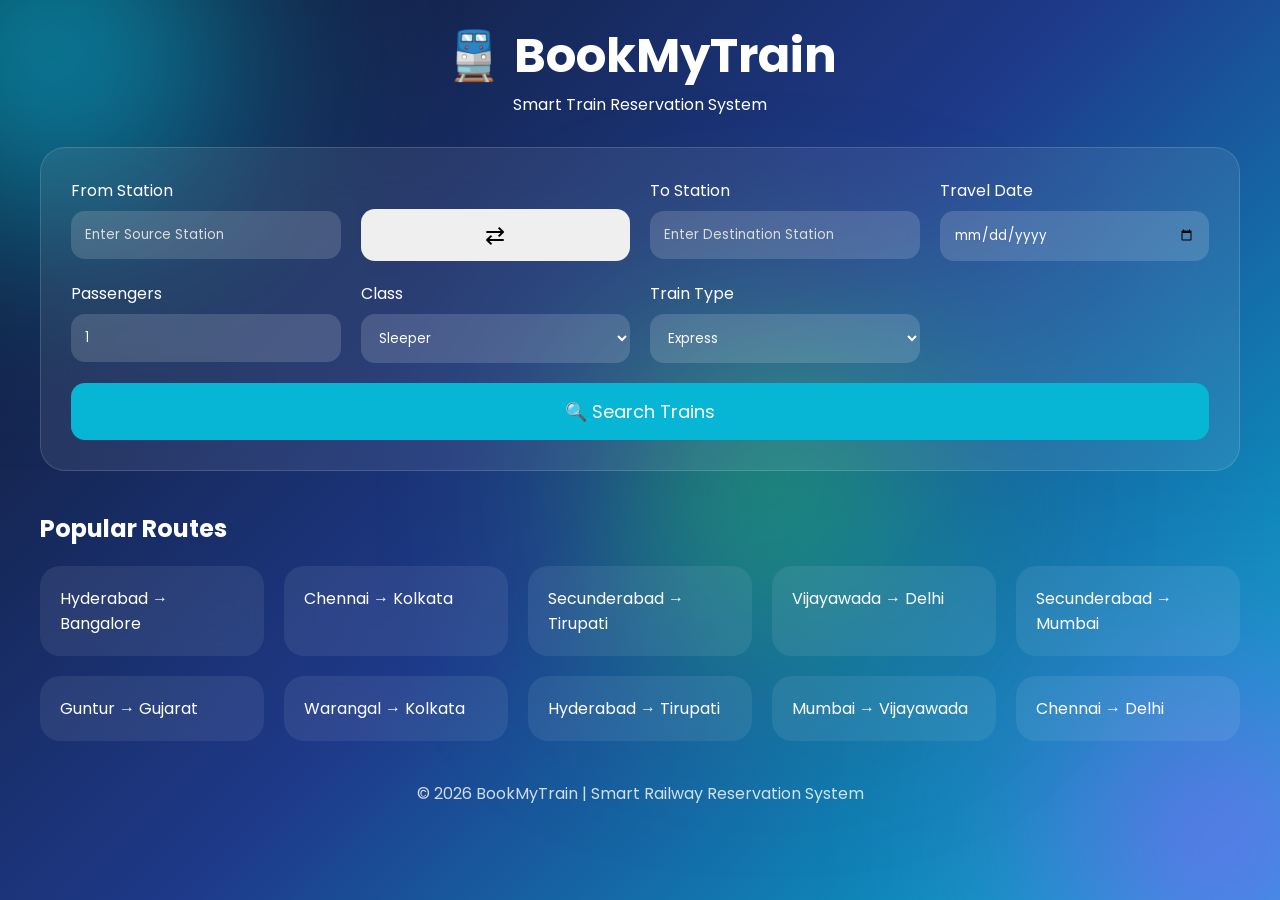
<file: index.html>
<!DOCTYPE html>
<html lang="en">
<head>
    <meta charset="UTF-8">
    <meta name="viewport" content="width=device-width, initial-scale=1.0">
    <title>BookMyTrain - Smart Train Booking System</title>

    <link rel="stylesheet" href="style.css">

    <link href="https://fonts.googleapis.com/css2?family=Poppins:wght@300;400;500;600;700&display=swap" rel="stylesheet">
</head>
<body>

    <!-- Background Effects -->
    <div class="blob blob1"></div>
    <div class="blob blob2"></div>
    <div class="blob blob3"></div>

    <!-- Header -->
    <header>
        <h1>🚆 BookMyTrain</h1>
        <p>  Smart Train Reservation System</p>
    </header>

    <!-- Booking Section -->
    <section class="booking-card">

        <div class="field">
            <label>From Station</label>
            <input
                type="text"
                id="from"
                autocomplete="off"
                placeholder="Enter Source Station"
            >
            <div id="fromSuggestions" class="suggestions"></div>
        </div>

        <button id="swapBtn" title="Swap Stations">
            ⇄
        </button>

        <div class="field">
            <label>To Station</label>
            <input
                type="text"
                id="to"
                autocomplete="off"
                placeholder="Enter Destination Station"
            >
            <div id="toSuggestions" class="suggestions"></div>
        </div>

        <div class="field">
            <label>Travel Date</label>
            <input type="date" id="travelDate">
        </div>

        <div class="field">
            <label>Passengers</label>
            <input
                type="number"
                id="passengers"
                min="1"
                max="6"
                value="1"
            >
        </div>

        <div class="field">
            <label>Class</label>
            <select id="trainClass">
                <option>Sleeper</option>
                <option>First AC</option>
                <option>AC 2-Tier</option>
                <option>AC 3-Tier</option>
            </select>
        </div>

        <div class="field">
            <label>Train Type</label>
            <select id="trainType">
                <option>Express</option>
                <option>Superfast</option>
            </select>
        </div>

        <button class="search-btn" onclick="searchTrains()">
            🔍 Search Trains
        </button>

    </section>

    <!-- Popular Routes -->
    <section class="popular-section">

        <h2>Popular Routes</h2>

        <div class="route-grid">

            <div class="route-card">
                Hyderabad → Bangalore
            </div>

            <div class="route-card">
                Chennai → Kolkata
            </div>

            <div class="route-card">
                Secunderabad → Tirupati
            </div>

            <div class="route-card">
                Vijayawada → Delhi
            </div>

            <div class="route-card">
                Secunderabad → Mumbai
            </div>

            <div class="route-card">
                Guntur → Gujarat
            </div>

            <div class="route-card">
                Warangal → Kolkata
            </div>

            <div class="route-card">
                Hyderabad → Tirupati
            </div>

            <div class="route-card">
                Mumbai → Vijayawada
            </div>

            <div class="route-card">
                Chennai → Delhi
            </div>

        </div>

    </section>

    <!-- Train Results -->
    <section id="trainResults"></section>

    <!-- Passenger Modal -->
    <div class="modal" id="passengerModal">

        <div class="modal-content">

            <h2>Passenger Details</h2>

            <input
                type="text"
                id="name"
                placeholder="Passenger Name"
            >

            <input
                type="number"
                id="age"
                placeholder="Age"
            >

            <select id="gender">
                <option>Male</option>
                <option>Female</option>
                <option>Other</option>
            </select>

            <input
                type="tel"
                id="phone"
                placeholder="Mobile Number"
            >

            <button onclick="showSeats()">
                Continue
            </button>

        </div>

    </div>

    <!-- Seat Selection Modal -->
    <div class="modal" id="seatModal">

        <div class="modal-content">

            <h2>Select Your Seat</h2>

            <div class="seat-legend">
                <span class="available-box"></span> Available
                <span class="booked-box"></span> Booked
                <span class="selected-box"></span> Selected
            </div>

            <div id="seatContainer"></div>

            <button onclick="confirmBooking()">
                Continue To Payment
            </button>

        </div>

    </div>

    <!-- Payment Modal -->
<div class="modal" id="paymentModal">

    <div class="modal-content">

        <h2>💳 Payment Gateway</h2>

        <div id="fareSummary"></div>

        <label>Select Payment Method</label>

        <select id="paymentMethod" onchange="togglePaymentFields()">

            <option value="UPI">
                UPI / Google Pay / PhonePe / Paytm
            </option>

            <option value="Credit Card">
                Credit Card
            </option>

            <option value="Debit Card">
                Debit Card
            </option>

        </select>

        <!-- UPI Section -->

        <div id="upiSection">

            <input
                type="text"
                id="upiId"
                placeholder="Enter UPI ID (example@okaxis)"
            >

        </div>

        <!-- Card Section -->

        <div id="cardSection" style="display:none;">

            <input
                type="text"
                id="cardHolder"
                placeholder="Card Holder Name"
            >

            <input
                type="text"
                id="cardNumber"
                maxlength="16"
                placeholder="Card Number"
            >

            <input
                type="text"
                id="expiryDate"
                placeholder="MM/YY"
            >

            <input
                type="password"
                id="cvv"
                maxlength="3"
                placeholder="CVV"
            >

        </div>

        <button onclick="processPayment()">
            Pay Now
        </button>

    </div>

</div>

    <!-- Ticket Modal -->
    <div class="modal" id="ticketModal">

        <div class="modal-content ticket-modal">

            <h2>🎉 Booking Confirmed</h2>

            <div id="ticket"></div>

            <div class="ticket-actions">

                <button onclick="window.print()">
                    Print Ticket
                </button>

                <button onclick="closeTicket()">
                    Close
                </button>

            </div>

        </div>

    </div>

    <!-- Footer -->
    <footer>
        <p>
            © 2026 BookMyTrain | Smart Railway Reservation System
        </p>
    </footer>

    <script src="script.js"></script>

</body>
</html>
</file>
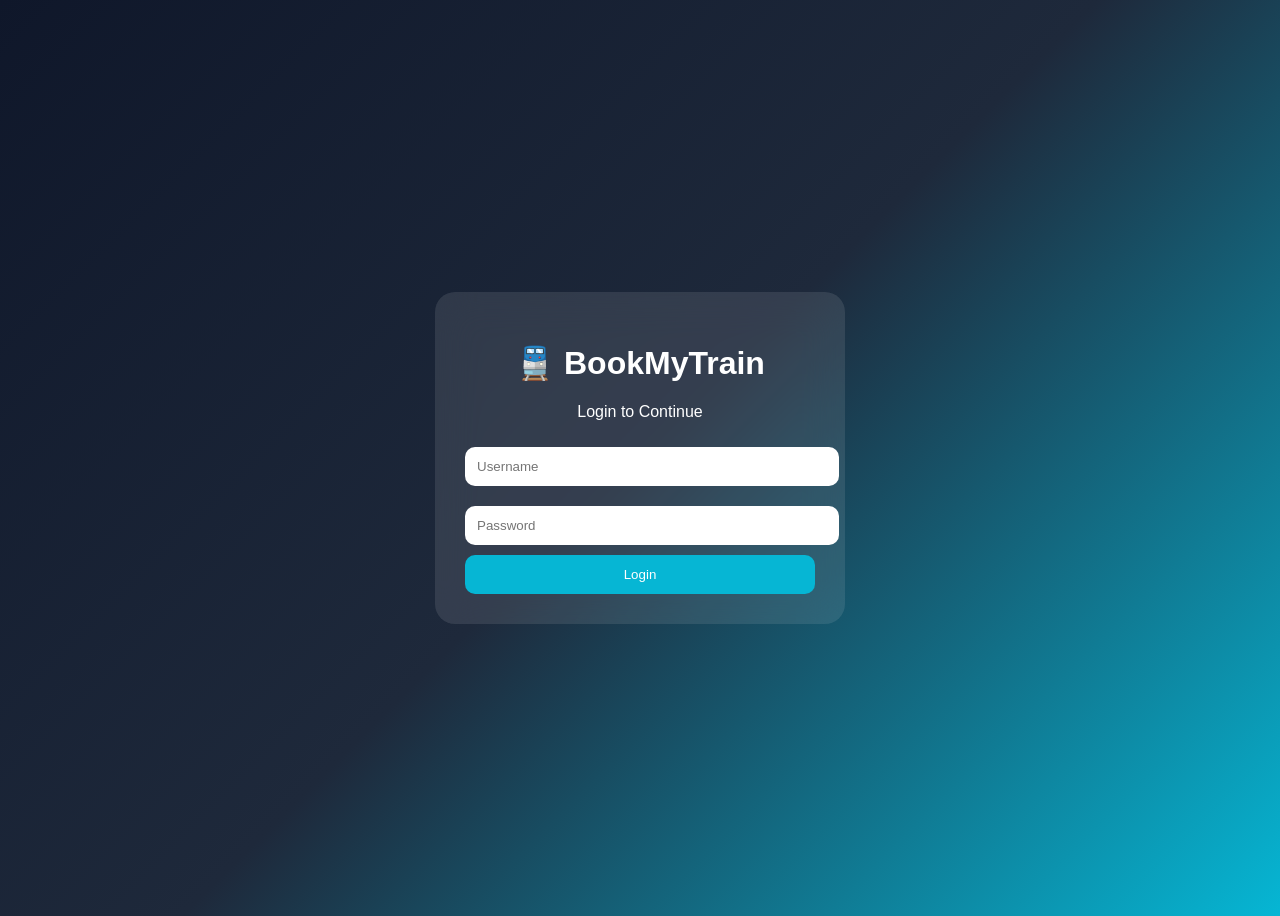
<file: login.html>
<!DOCTYPE html>
<html lang="en">
<head>
<meta charset="UTF-8">
<meta name="viewport" content="width=device-width, initial-scale=1.0">
<title>BookMyTrain Login</title>
<link rel="stylesheet" href="login.css">
</head>
<body>

<div class="login-card">

    <h1>🚆 BookMyTrain</h1>
    <p>Login to Continue</p>

    <input
        type="text"
        id="username"
        placeholder="Username"
    >

    <input
        type="password"
        id="password"
        placeholder="Password"
    >

    <button onclick="login()">
        Login
    </button>

</div>

<script src="login.js"></script>

</body>
</html>
</file>
<file: style.css>
*{
    margin:0;
    padding:0;
    box-sizing:border-box;
    font-family:'Poppins',sans-serif;
}

body{
    min-height:100vh;
    background:linear-gradient(135deg,#0f172a,#1e3a8a,#06b6d4);
    color:white;
    padding:20px;
    overflow-x:hidden;
}

.blob{
    position:fixed;
    border-radius:50%;
    filter:blur(120px);
    z-index:-1;
}

.blob1{
    width:300px;
    height:300px;
    background:#06b6d4;
    top:-100px;
    left:-100px;
}

.blob2{
    width:300px;
    height:300px;
    background:#8b5cf6;
    bottom:-100px;
    right:-100px;
}

.blob3{
    width:250px;
    height:250px;
    background:#22c55e;
    top:40%;
    left:50%;
}

header{
    text-align:center;
    margin-bottom:30px;
}

header h1{
    font-size:3rem;
}

.booking-card{
    max-width:1200px;
    margin:auto;
    display:grid;
    grid-template-columns:repeat(auto-fit,minmax(220px,1fr));
    gap:20px;
    padding:30px;

    background:rgba(255,255,255,0.08);
    backdrop-filter:blur(20px);

    border:1px solid rgba(255,255,255,0.15);
    border-radius:25px;
}

.field{
    position:relative;
}

.field label{
    display:block;
    margin-bottom:8px;
}

.field input,
.field select{
    width:100%;
    padding:14px;
    border:none;
    outline:none;
    border-radius:14px;

    background:rgba(255,255,255,0.15);
    color:white;
}

.field input::placeholder{
    color:#ddd;
}

option{
    color:black;
}

#swapBtn{
    align-self:end;
    height:52px;
    border:none;
    border-radius:14px;
    cursor:pointer;
    font-size:24px;
}

.search-btn{
    grid-column:1/-1;
    padding:15px;
    border:none;
    border-radius:14px;
    background:#06b6d4;
    color:white;
    font-size:18px;
    cursor:pointer;
}

.popular-section{
    max-width:1200px;
    margin:40px auto;
}

.route-grid{
    display:grid;
    grid-template-columns:repeat(auto-fit,minmax(220px,1fr));
    gap:20px;
    margin-top:20px;
}

.route-card{
    padding:20px;
    border-radius:20px;

    background:rgba(255,255,255,.08);
    backdrop-filter:blur(15px);
}

.suggestions{
    position:absolute;
    width:100%;
    background:white;
    color:black;
    border-radius:10px;
    z-index:10;
}

.suggestions div{
    padding:10px;
    cursor:pointer;
}

.suggestions div:hover{
    background:#f3f4f6;
}

#trainResults{
    max-width:1200px;
    margin:40px auto;
}

.train-card{
    margin-bottom:20px;
    padding:25px;
    border-radius:20px;

    background:rgba(255,255,255,.08);
    backdrop-filter:blur(15px);
}

.book-btn{
    margin-top:15px;
    padding:12px 20px;
    border:none;
    border-radius:12px;
    background:#06b6d4;
    color:white;
    cursor:pointer;
}

.modal{
    display:none;
    position:fixed;
    inset:0;
    background:rgba(0,0,0,.6);
    justify-content:center;
    align-items:center;
    z-index:1000;
}

.modal-content{
    width:90%;
    max-width:500px;

    background:rgba(255,255,255,.1);
    backdrop-filter:blur(20px);

    border-radius:20px;
    padding:25px;
}

.modal-content input,
.modal-content select{
    width:100%;
    padding:12px;
    margin-bottom:15px;
    border:none;
    border-radius:10px;
}

.modal-content button{
    width:100%;
    padding:12px;
    border:none;
    border-radius:12px;
    background:#06b6d4;
    color:white;
    cursor:pointer;
}

#seatContainer{
    display:grid;
    grid-template-columns:repeat(4,1fr);
    gap:10px;
    margin:20px 0;
}

.seat{
    padding:15px;
    text-align:center;
    border-radius:10px;
    font-weight:bold;
    cursor:pointer;
}

.available{
    background:#16a34a;
}

.booked{
    background:#dc2626;
    cursor:not-allowed;
}

.selected{
    background:#2563eb;
}

.seat-legend{
    margin:10px 0 20px;
}

.available-box,
.booked-box,
.selected-box{
    display:inline-block;
    width:15px;
    height:15px;
    margin-left:10px;
    margin-right:5px;
}

.available-box{
    background:#16a34a;
}

.booked-box{
    background:#dc2626;
}

.selected-box{
    background:#2563eb;
}

.ticket-modal{
    max-width:600px;
}

.ticket-actions{
    display:flex;
    gap:10px;
}

footer{
    text-align:center;
    margin-top:40px;
    opacity:.8;
}

@media(max-width:768px){

    header h1{
        font-size:2rem;
    }

    .booking-card{
        grid-template-columns:1fr;
    }
}
/* =========================
   TABLETS
========================= */

@media (min-width: 769px) and (max-width: 1024px){

    .booking-card{
        grid-template-columns: repeat(2,1fr);
    }

    .route-grid{
        grid-template-columns: repeat(2,1fr);
    }

    header h1{
        font-size: 2.5rem;
    }
}

/* =========================
   MOBILE & SMALL TABLETS
========================= */

@media (max-width: 768px){

    body{
        padding:15px;
    }

    header h1{
        font-size:2rem;
    }

    header p{
        font-size:0.9rem;
    }

    .booking-card{
        grid-template-columns:1fr;
        padding:20px;
    }

    .route-grid{
        grid-template-columns:1fr;
    }

    .search-btn{
        font-size:16px;
    }

    #swapBtn{
        width:100%;
        height:50px;
    }

    .modal-content{
        width:95%;
        padding:20px;
    }

    #seatContainer{
        grid-template-columns:repeat(3,1fr);
    }

    .ticket-actions{
        flex-direction:column;
    }

    .ticket-actions button{
        width:100%;
    }

    .train-card{
        padding:18px;
    }
}

/* =========================
   SMALL MOBILE PHONES
========================= */

@media (max-width: 480px){

    body{
        padding:10px;
    }

    header h1{
        font-size:1.8rem;
    }

    header p{
        font-size:0.8rem;
    }

    .booking-card{
        padding:15px;
        gap:15px;
    }

    .field input,
    .field select{
        padding:12px;
        font-size:14px;
    }

    .search-btn{
        padding:12px;
        font-size:15px;
    }

    .train-card{
        padding:15px;
    }

    .train-card h2{
        font-size:1.1rem;
    }

    .train-card p{
        font-size:0.9rem;
    }

    .book-btn{
        width:100%;
    }

    #seatContainer{
        grid-template-columns:repeat(2,1fr);
    }

    .seat{
        padding:12px;
        font-size:14px;
    }

    .modal-content{
        padding:15px;
    }

    #ticket{
        font-size:14px;
    }

    footer{
        font-size:0.8rem;
    }
}

/* =========================
   LARGE DESKTOPS
========================= */

@media (min-width: 1400px){

    .booking-card,
    #trainResults,
    .popular-section{
        max-width:1400px;
    }

    header h1{
        font-size:3.5rem;
    }
}
#upiSection,
#cardSection{
    margin-top:15px;
}

#upiSection input,
#cardSection input{
    width:100%;
    padding:12px;
    margin-bottom:12px;

    border:none;
    outline:none;

    border-radius:10px;

    background:rgba(255,255,255,.15);
    color:white;
}

#upiSection input::placeholder,
#cardSection input::placeholder{
    color:#ddd;
}
</file>
<file: login.css>
body{
    min-height:100vh;
    display:flex;
    justify-content:center;
    align-items:center;

    background:linear-gradient(
        135deg,
        #0f172a,
        #1e293b,
        #06b6d4
    );

    font-family:Poppins,sans-serif;
}

.login-card{

    width:350px;

    padding:30px;

    background:rgba(255,255,255,.1);

    backdrop-filter:blur(20px);

    border-radius:20px;

    text-align:center;

    color:white;
}

.login-card input{

    width:100%;

    padding:12px;

    margin:10px 0;

    border:none;

    border-radius:10px;
}

.login-card button{

    width:100%;

    padding:12px;

    border:none;

    border-radius:10px;

    background:#06b6d4;

    color:white;

    cursor:pointer;
}
</file>
